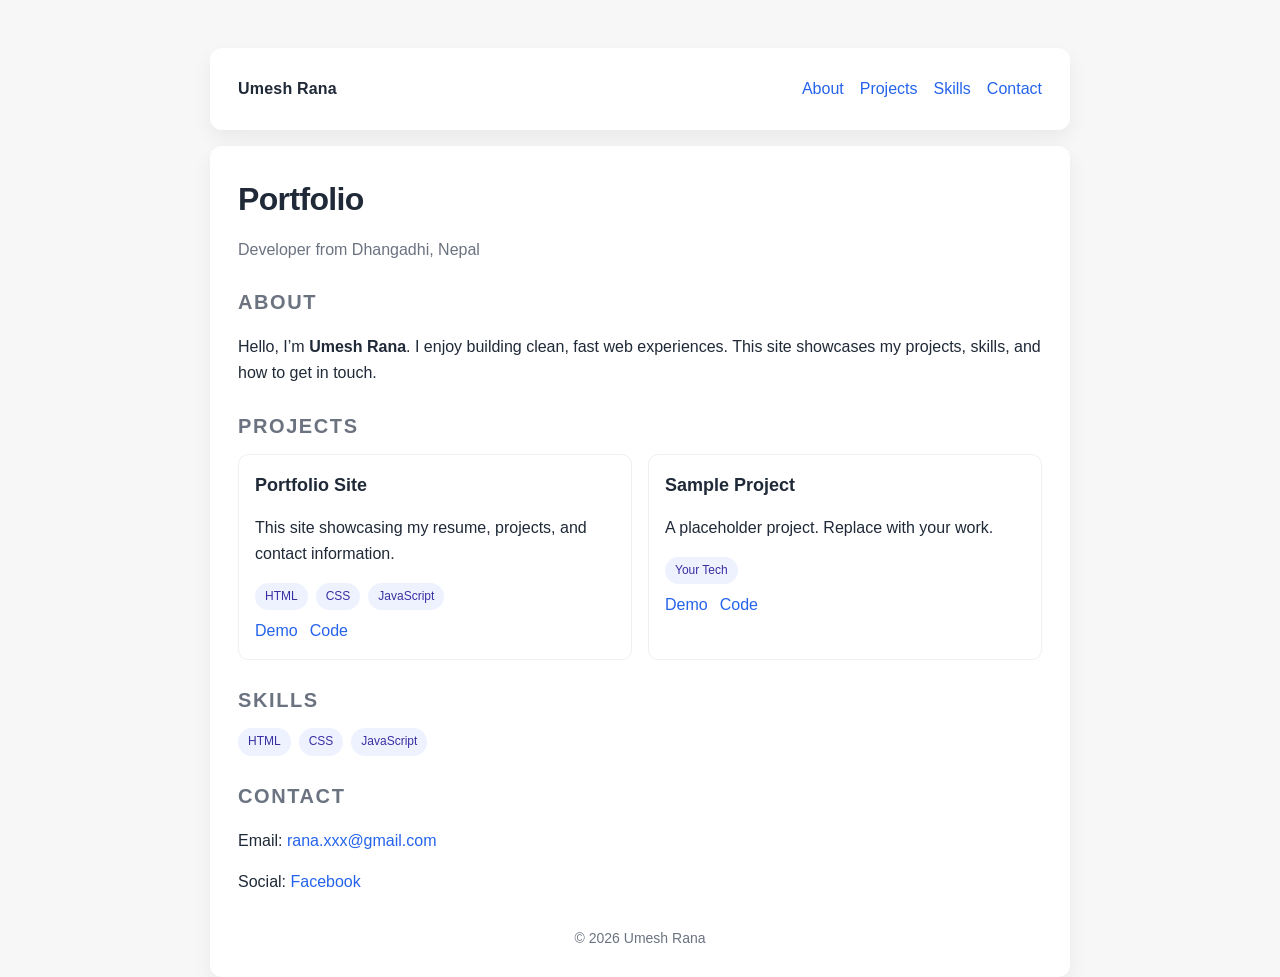
<file: index.html>
<!DOCTYPE html>
<html lang="en">
<head>
  <meta charset="UTF-8" />
  <meta name="viewport" content="width=device-width, initial-scale=1" />
  <title>Umesh Rana — Portfolio</title>
  <meta name="description" content="Portfolio and resume of Umesh Rana" />
  <link rel="stylesheet" href="./styles.css" />
</head>
<body>
  <div class="container">
    <nav class="nav card">
      <div class="brand">Umesh Rana</div>
      <div class="nav-links">
        <a href="#about" class="link">About</a>
        <a href="#projects" class="link">Projects</a>
        <a href="#skills" class="link">Skills</a>
        <a href="#contact" class="link">Contact</a>
      </div>
    </nav>

    <main class="card">
      <header class="hero">
        <h1>Portfolio</h1>
        <p class="sub">Developer from Dhangadhi, Nepal</p>
      </header>

      <section id="about" class="section">
        <h2>About</h2>
        <p>Hello, I’m <strong>Umesh Rana</strong>. I enjoy building clean, fast web experiences. This site showcases my projects, skills, and how to get in touch.</p>
      </section>

      <section id="projects" class="section">
        <h2>Projects</h2>
        <div id="projects-list" class="projects-grid" aria-live="polite"></div>
      </section>

      <section id="skills" class="section">
        <h2>Skills</h2>
        <ul class="tags">
          <li class="tag">HTML</li>
          <li class="tag">CSS</li>
          <li class="tag">JavaScript</li>
        </ul>
      </section>

      <section id="contact" class="section">
        <h2>Contact</h2>
        <p>Email: <a class="link" href="mailto:rana.xxx@gmail.com">rana.xxx@gmail.com</a></p>
        <p>Social: <a class="link" href="#" rel="noopener">Facebook</a></p>
      </section>

      <footer class="footer">
        <span>© <span id="year"></span> Umesh Rana</span>
      </footer>
    </main>
  </div>

  <script src="./script.js" defer></script>
  <script>
    document.getElementById('year').textContent = new Date().getFullYear();
  </script>
</body>
</html>
</file>
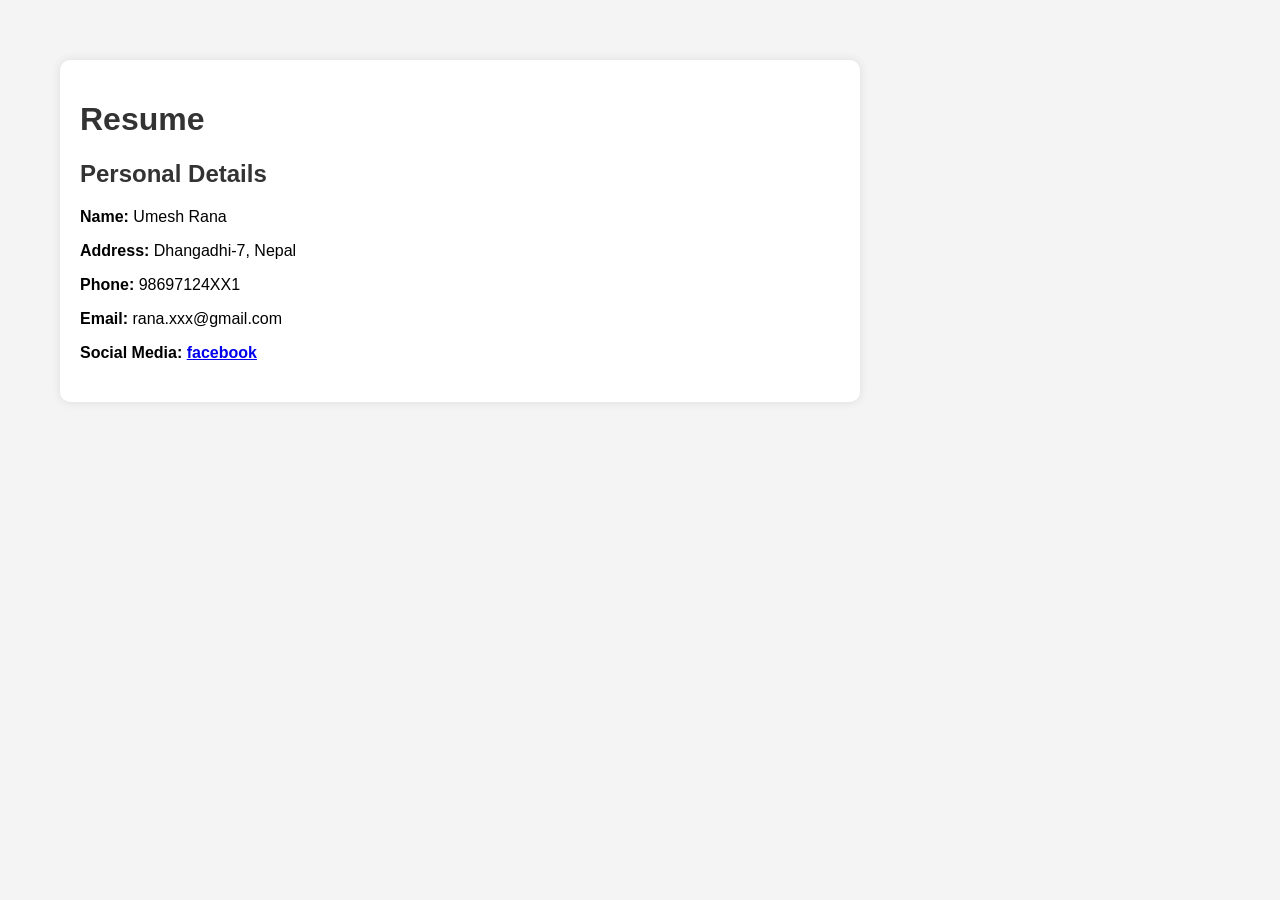
<file: rana.html>
<!DOCTYPE html>
<html lang="en">
<head>
	<meta charset="UTF-8">
	<META name="viewport" content="width=device-width, initial-scale=1.0">
	<title>Resume</title>
<style>
	body{
		font-family:Arial, sans-serif;
		margin: 40px;
		padding: 20px;
		max-width: 800px;
		background-color: #f4f4f4;
	
	}
	.container {
		background: white;
		padding: 20px;
		border-radius:10px;
		box-shadow: 0px 0px 10px rgba(0,0,0,0.1);
	}
	h1,h2{
		color: #333;

	}
	.section{ 
		margin-bottom: 20px;
	}
</style>
</head>
<body>
	<div class="container">
		<h1>Resume</h1>
		<div class="section">
			<h2>Personal Details</h2>
			<p><strong>Name:</strong> Umesh Rana</p>
			<p><Strong>Address:</strong> Dhangadhi-7, Nepal</p>
			<p><strong>Phone:</strong> 98697124XX1</p>
			<p><strong>Email:</strong> rana.xxx@gmail.com</p>
			<p><strong>Social Media:<strong> <a href="#">facebook</a></p>
		</div>
	</div>	
</body>
</file>
<file: styles.css>
/* Base styles for static site */
:root {
  --bg: #f7f7f8;
  --card: #ffffff;
  --text: #1f2937;
  --muted: #6b7280;
  --accent: #2563eb;
  --accent-contrast: #fff;
  --radius: 12px;
  --shadow: 0 8px 20px rgba(0,0,0,0.06);
}

* { box-sizing: border-box; }
html, body { height: 100%; }

body {
  margin: 0;
  font-family: ui-sans-serif, -apple-system, Segoe UI, Roboto, Helvetica, Arial, "Apple Color Emoji", "Segoe UI Emoji";
  background: var(--bg);
  color: var(--text);
  line-height: 1.6;
}

.container {
  max-width: 900px;
  margin: 48px auto;
  padding: 0 20px;
}

.card {
  background: var(--card);
  border-radius: var(--radius);
  box-shadow: var(--shadow);
  padding: 28px;
}

h1, h2, h3 { color: var(--text); margin: 0 0 12px; }

h1 { font-size: 32px; letter-spacing: -0.02em; }
h2 { font-size: 20px; color: var(--muted); font-weight: 600; text-transform: uppercase; letter-spacing: 0.08em; }

.section { margin-top: 24px; }
 .hero { margin-bottom: 8px; }
 .sub { color: var(--muted); margin-top: 4px; }

.grid {
  display: grid;
  grid-template-columns: 1fr;
  gap: 16px;
}

@media (min-width: 700px) {
  .grid { grid-template-columns: 1fr 1fr; }
}

.link {
  color: var(--accent);
  text-decoration: none;
}
.link:hover { text-decoration: underline; }

.footer { margin-top: 32px; color: var(--muted); font-size: 14px; text-align: center; }

/* Navigation */
.nav {
  display: flex;
  align-items: center;
  justify-content: space-between;
  margin-bottom: 16px;
}
.brand { font-weight: 700; letter-spacing: 0.2px; }
.nav-links { display: flex; gap: 16px; }

/* Projects */
.projects-grid {
  display: grid;
  grid-template-columns: 1fr;
  gap: 16px;
}
@media (min-width: 800px) {
  .projects-grid { grid-template-columns: repeat(2, 1fr); }
}
.project-card {
  border: 1px solid #eef0f3;
  border-radius: 10px;
  padding: 16px;
}
.project-title { margin: 0 0 6px; font-size: 18px; }
.project-links { margin-top: 8px; display: flex; gap: 12px; }

/* Tags */
.tags { list-style: none; padding: 0; margin: 8px 0 0; display: flex; gap: 8px; flex-wrap: wrap; }
.tag {
  background: #eef2ff;
  color: #3730a3;
  border-radius: 999px;
  padding: 4px 10px;
  font-size: 12px;
}
</file>
